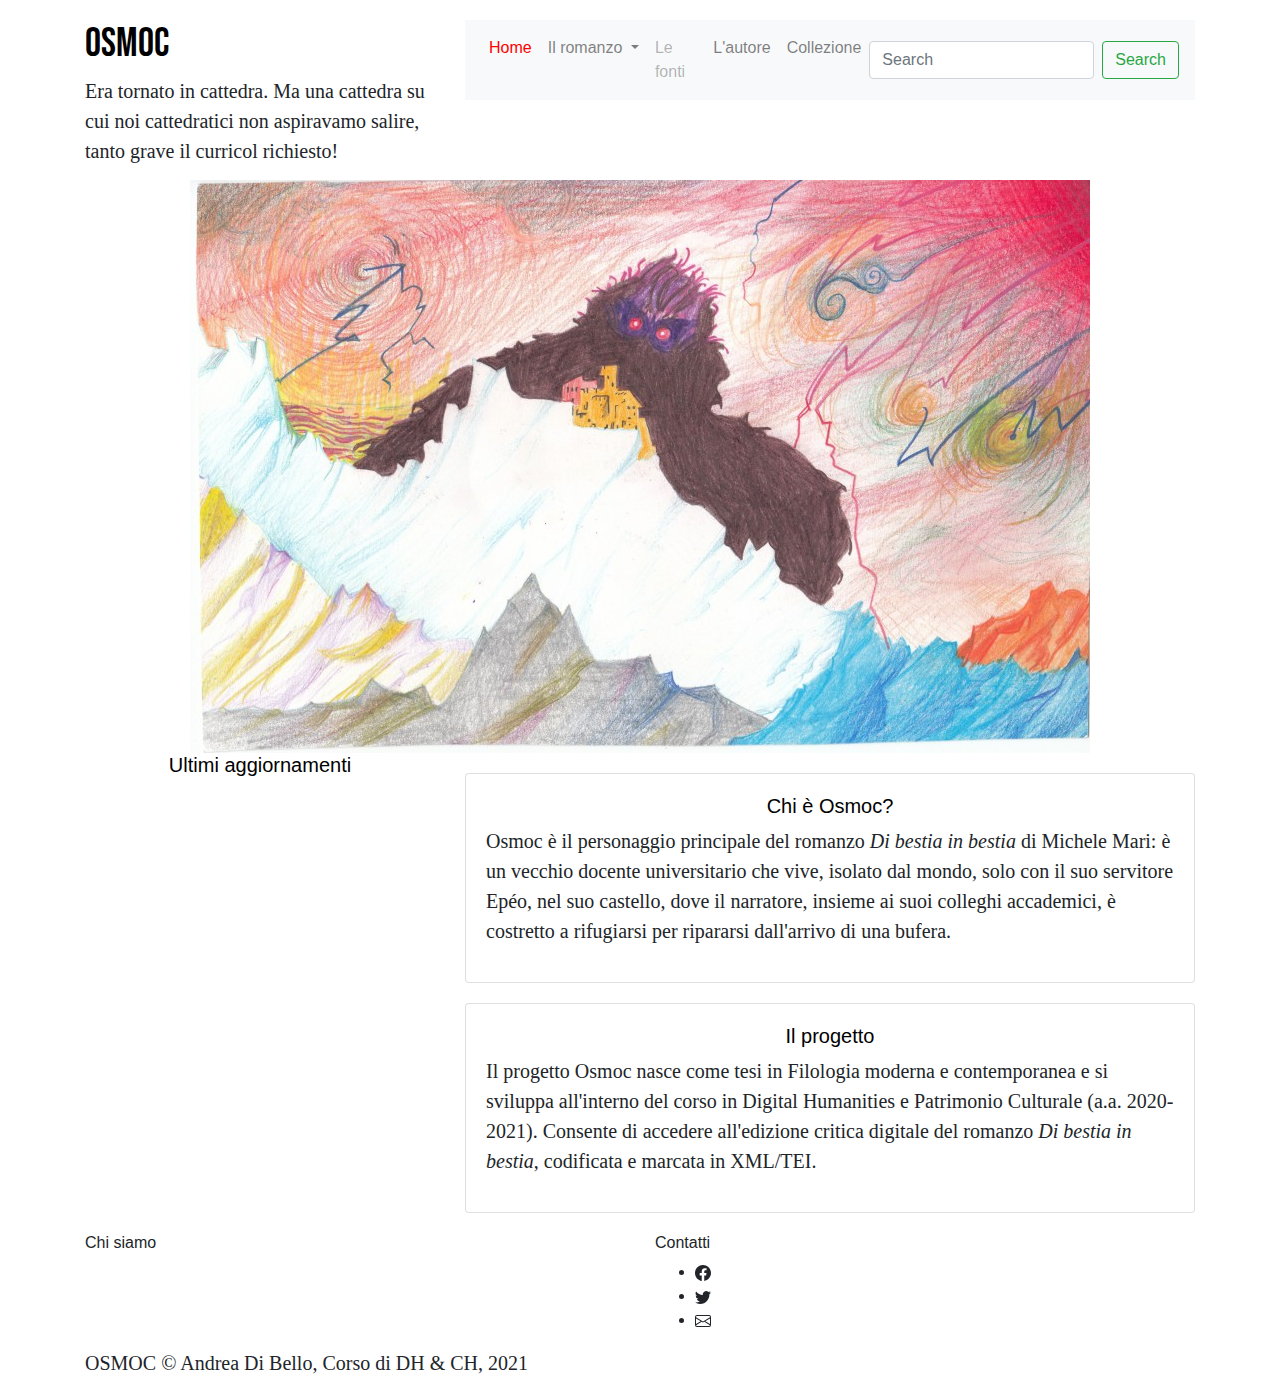
<file: index.html>
<!DOCTYPE html>
<html lang="it">
	<head>
		<title>Osmoc</title>
		<meta charset="utf-8"/>
		<meta name="keywords" content=""/>
		<meta name="description" content="Michele Mari, varianti, riferimenti intertestuali"/>
		<meta name="author" content="Andrea Di Bello"/>
		<meta name="viewport" content="width=device-width, initial-scale=1.0"/>
		<!--METADATI DC-->
		<meta name="DC.Title" content="Osmoc">
		<meta name="DC.Creator" content="Andrea Di Bello">
		<meta name="DC.Subject" content="markup languages">
		<meta name="DC.Subject" content="edizione digitale">
		<meta name="DC.Description" content="Edizione critica digitale del romanzo di Michele Mari Di bestia in bestia">
		<meta name="DC.Publisher"
			content="Inserisci un riferimento all'ente che si occupa della pubblicazione del tuo sito web">
		<meta name="DC.Date" content="2022">
		<meta name="DC.Type" content="Sito web">
		<meta name="DC.Format" content="HTML/CSS/JS">
		<link rel="DC.Identifier" href="https://andrea-di-bello.github.io/Progetto-Osmoc/">
		<meta name="DC.Source" content="Inserisci le risorse utilizzate per la realizzazione del tuo sito web">
		<meta name="DC.Language" content="it">
		<meta name="DC.Relation"
			content="">
		<link rel="DC.Coverage"
			href="http://vocab.getty.edu/page/tgn/7004847">
		<meta name="DC.Rights"
			content="Inserisci il tipo di licenza con cui intendi proteggere il tuo sito web (per esempio, fai riferimento a una delle licenze Creative Commons: https://creativecommons.org/share-your-work/)">
		<!--foglio di stile creato da me-->
		<link rel="stylesheet" href="stile.css">
		<!--css bootstrap-->
		<link rel="stylesheet" type="text/css" href="bootstrap/css/bootstrap.min.css">
		<!--bootstrap icons-->
		<link rel="stylesheet" href="https://cdnjs.cloudflare.com/ajax/libs/font-awesome/4.7.0/css/font-awesome.min.css">
		<link rel="stylesheet" href="https://cdn.jsdelivr.net/npm/bootstrap-icons@1.8.1/font/bootstrap-icons.css">
		<link rel="preconnect" href="https://fonts.googleapis.com">
		<link href="https://fonts.googleapis.com/css2?family=Bebas+Neue&display=swap" rel="stylesheet">
		
	</head>
	<body>
		<!--HEADER-->
		<header>
			<div class="container">
				<div class="row">

					<div class="col-md-4" id="capocchia">
						<h1>Osmoc</h1>
						
							<p id="sottotitolo">Era tornato in cattedra. Ma una cattedra su cui noi cattedratici non aspiravamo salire, tanto grave il curricol richiesto!</p>						
																		
					</div>

					<div class="col-md-8">

						<!--Bootstrap navbar-->
						<nav class="navbar navbar-expand-lg navbar-light bg-light">
							<button class="navbar-toggler" type="button" data-toggle="collapse" data-target="#navbarScroll" aria-controls="navbarScroll" aria-expanded="false" aria-label="Toggle navigation">
							  <span class="navbar-toggler-icon"></span>
							</button>
							<div class="collapse navbar-collapse" id="navbarScroll">
							  <ul class="navbar-nav mr-auto my-2 my-lg-0 navbar-nav-scroll" style="max-height: 100px;">
								<li class="nav-item active">
								  <a class="nav-link" href="index.html"><span class="current">Home</span></a>
								</li>
								<li class="nav-item dropdown">
								  <a class="nav-link dropdown-toggle" id="navbarDropdown" href="#" role="button" data-toggle="dropdown" aria-expanded="false">
								  Il romanzo
								  </a>
								  <div class="dropdown-menu" aria-labelledby="navbarDropdown">
								  <a class="dropdown-item" href="#">Sinossi</a>
								  <a class="dropdown-item" href="#">Storia editoriale</a>
								  <a class="dropdown-item" href="#">Schede dei personaggi</a>
								  <a class="dropdown-item" href="#">Linea del tempo</a>
								  <div class="dropdown-divider"></div>
								  <a class="dropdown-item" href="item.html">L'edizione digitale</a>
								  </div>
								</li>
								<li class="nav-item">
								  <a class="nav-link disabled">Le fonti</a>
								</li>
								<li class="nav-item">
								  <a class="nav-link" href="persona.html">L'autore</a>
								</li>
								<li class="nav-item">
								  <a class="nav-link" href="lista.html">Collezione</a>
								</li>
							  </ul>
							  <form class="d-flex">
								<input class="form-control mr-2" type="search" placeholder="Search" aria-label="Search">
								<button class="btn btn-outline-success" type="submit">Search</button>
							  </form>
							</div>
						  </nav>
					</div>
				</div>				
			</div>				
		</header>

		<!--MAIN-->
		<main id="main">
			<section class="container">

				<div class="row">
					<div id="banner">
					<div class="container"><img src="img/mari_di_bestia_in_bestia-900x573.jpg" alt="illustrazione disegnata dall'autore ma rifiutata dalla casa editrice per edizione einaudi 2013"></div>
					</div>
				</div>

				<div class="row">

						<!--colonna sx-->
						
						<div class="col-md-4" id="leftcol">
							<h5>Ultimi aggiornamenti</h5>
						</div>
						
						
						
						<!--colonna centrale-->
						
						<div class="col-md-8" id="maincol">

							<!--Presentazione Progetto-->
							
							<div class="card">
								<div class="card-body">
								  <h5>Chi è Osmoc?</h5>
								  <p>Osmoc è il personaggio principale del romanzo <cite>Di bestia in bestia</cite> di <span class="persona">Michele Mari</span>: è un vecchio docente universitario che vive, isolato dal mondo, solo con il suo servitore Epéo, nel suo castello, dove il narratore, insieme ai suoi colleghi accademici, è costretto a rifugiarsi per ripararsi dall'arrivo di una bufera.</p>
								</div>
							  </div>
								
							  <div class="card">
								<div class="card-body">
								  <h5>Il progetto</h5>
								  <p>Il progetto Osmoc nasce come tesi in <hi rend="italic">Filologia moderna e contemporanea</hi> e si sviluppa all'interno del corso in <hi rend="italic">Digital Humanities e Patrimonio Culturale</hi> (a.a. 2020-2021). Consente di accedere all'edizione critica digitale del romanzo <cite>Di bestia in bestia</cite>, codificata e marcata in XML/TEI.</p>
								</div>
							  </div>
							
						</div>
											

							
					</div>

				</div>
			</div>
		</main>


		<footer>
			<div class="container">
			<div class="row">
				<div class="col-md-6">
					<h6>Chi siamo</h6>
				</div>
				<div class="col-md-6">
					<h6>Contatti</h6>
					<ul>
						<li><a url=""><svg xmlns="http://www.w3.org/2000/svg" width="16" height="16" fill="currentColor" class="bi bi-facebook" viewBox="0 0 16 16">
							<path d="M16 8.049c0-4.446-3.582-8.05-8-8.05C3.58 0-.002 3.603-.002 8.05c0 4.017 2.926 7.347 6.75 7.951v-5.625h-2.03V8.05H6.75V6.275c0-2.017 1.195-3.131 3.022-3.131.876 0 1.791.157 1.791.157v1.98h-1.009c-.993 0-1.303.621-1.303 1.258v1.51h2.218l-.354 2.326H9.25V16c3.824-.604 6.75-3.934 6.75-7.951z"/>
						  </svg></a></li>
						<li><a url=""><svg xmlns="http://www.w3.org/2000/svg" width="16" height="16" fill="currentColor" class="bi bi-twitter" viewBox="0 0 16 16">
							<path d="M5.026 15c6.038 0 9.341-5.003 9.341-9.334 0-.14 0-.282-.006-.422A6.685 6.685 0 0 0 16 3.542a6.658 6.658 0 0 1-1.889.518 3.301 3.301 0 0 0 1.447-1.817 6.533 6.533 0 0 1-2.087.793A3.286 3.286 0 0 0 7.875 6.03a9.325 9.325 0 0 1-6.767-3.429 3.289 3.289 0 0 0 1.018 4.382A3.323 3.323 0 0 1 .64 6.575v.045a3.288 3.288 0 0 0 2.632 3.218 3.203 3.203 0 0 1-.865.115 3.23 3.23 0 0 1-.614-.057 3.283 3.283 0 0 0 3.067 2.277A6.588 6.588 0 0 1 .78 13.58a6.32 6.32 0 0 1-.78-.045A9.344 9.344 0 0 0 5.026 15z"/>
						  </svg></a></li>
						<li><a url=""><svg xmlns="http://www.w3.org/2000/svg" width="16" height="16" fill="currentColor" class="bi bi-envelope" viewBox="0 0 16 16">
							<path d="M0 4a2 2 0 0 1 2-2h12a2 2 0 0 1 2 2v8a2 2 0 0 1-2 2H2a2 2 0 0 1-2-2V4Zm2-1a1 1 0 0 0-1 1v.217l7 4.2 7-4.2V4a1 1 0 0 0-1-1H2Zm13 2.383-4.708 2.825L15 11.105V5.383Zm-.034 6.876-5.64-3.471L8 9.583l-1.326-.795-5.64 3.47A1 1 0 0 0 2 13h12a1 1 0 0 0 .966-.741ZM1 11.105l4.708-2.897L1 5.383v5.722Z"/>
						  </svg></a></li>
					</ul>
				</div>
			</div>

			<p id="copy">OSMOC &copy; Andrea Di Bello, Corso di DH & CH, 2021</p>
			</div>
		</footer>

		<script src="https://cdn.jsdelivr.net/npm/jquery@3.5.1/dist/jquery.slim.min.js" integrity="sha384-DfXdz2htPH0lsSSs5nCTpuj/zy4C+OGpamoFVy38MVBnE+IbbVYUew+OrCXaRkfj" crossorigin="anonymous"></script>
		<script src="https://cdn.jsdelivr.net/npm/bootstrap@4.6.1/dist/js/bootstrap.bundle.min.js" integrity="sha384-fQybjgWLrvvRgtW6bFlB7jaZrFsaBXjsOMm/tB9LTS58ONXgqbR9W8oWht/amnpF" crossorigin="anonymous"></script>

	</body>
</html>
</file>
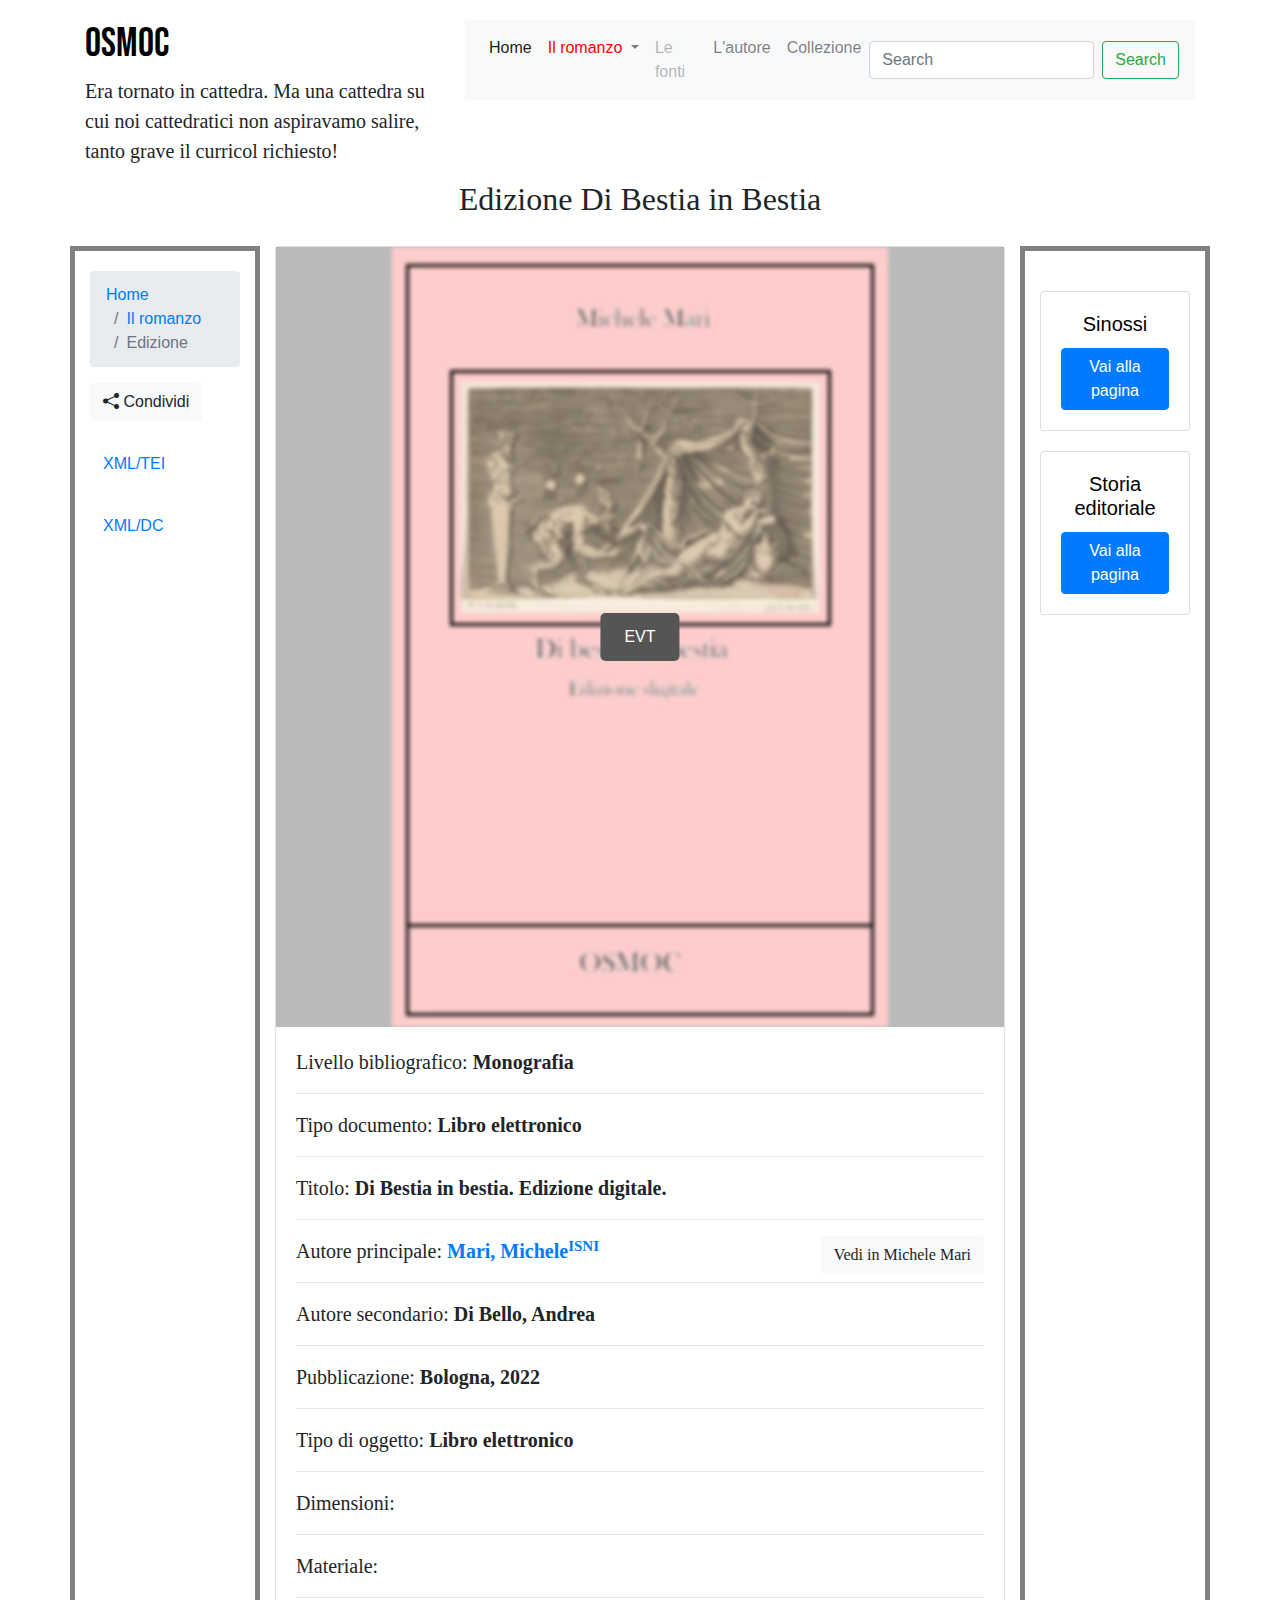
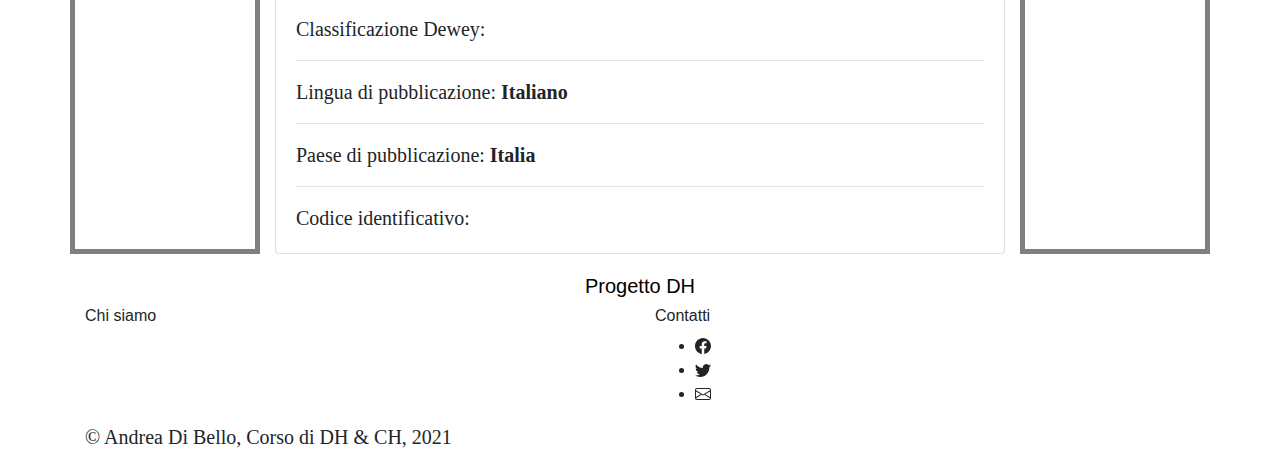
<file: item.html>
<!DOCTYPE html>
<html>

	<head>
		<title>Osmoc</title>
		<meta charset="utf-8"/>
		<meta name="keywords" content=""/>
		<meta name="description" content="Michele Mari, varianti, riferimenti intertestuali"/>
		<meta name="author" content="Andrea Di Bello"/>
		<meta name="viewport" content="width=device-width, initial-scale=1.0"/>
		<!--METADATI DC-->
		<meta name="DC.Title" content="Inserisci il titolo del tuo sito web">
		<meta name="DC.Creator" content="Andrea Di Bello">
		<meta name="DC.Subject" content="Inserisci il tema principale del tuo sito web">
		<meta name="DC.Description" content="Inserisci una breve descrizione del tuo sito web">
		<meta name="DC.Publisher"
			content="Inserisci un riferimento all'ente che si occupa della pubblicazione del tuo sito web">
		<meta name="DC.Date" content="2022">
		<meta name="DC.Type" content="Sito web">
		<meta name="DC.Format" content="HTML/CSS/JS">
		<link rel="DC.Identifier" href="https://www.nomedelsitoweb.github.io">
		<meta name="DC.Source" content="Inserisci le risorse utilizzate per la realizzazione del tuo sito web">
		<meta name="DC.Language" content="it">
		<meta name="DC.Relation"
			content="">
		<link rel="DC.Coverage"
			href="http://vocab.getty.edu/page/tgn/7004847">
		<meta name="DC.Rights"
			content="Inserisci il tipo di licenza con cui intendi proteggere il tuo sito web (per esempio, fai riferimento a una delle licenze Creative Commons: https://creativecommons.org/share-your-work/)">
		<!--foglio di stile creato da me-->
		<link rel="stylesheet" href="stile.css">
		<!--css bootstrap-->
		<link rel="stylesheet" type="text/css" href="bootstrap/css/bootstrap.min.css">
		<!--bootstrap icons-->
		<link rel="stylesheet" href="https://cdn.jsdelivr.net/npm/bootstrap-icons@1.8.1/font/bootstrap-icons.css">
		<link rel="preconnect" href="https://fonts.googleapis.com">
		<link href="https://fonts.googleapis.com/css2?family=Bebas+Neue&display=swap" rel="stylesheet">
		<script src="https://cdn.jsdelivr.net/npm/jquery@3.5.1/dist/jquery.slim.min.js" integrity="sha384-DfXdz2htPH0lsSSs5nCTpuj/zy4C+OGpamoFVy38MVBnE+IbbVYUew+OrCXaRkfj" crossorigin="anonymous"></script>
		<script src="https://cdn.jsdelivr.net/npm/bootstrap@4.6.1/dist/js/bootstrap.bundle.min.js" integrity="sha384-fQybjgWLrvvRgtW6bFlB7jaZrFsaBXjsOMm/tB9LTS58ONXgqbR9W8oWht/amnpF" crossorigin="anonymous"></script>
	</head>

	<body>
		<!--HEADER-->
		<header>
			<div class="container">
				<div class="row">

					<div class="col-md-4" id="capocchia">
						<h1>Osmoc</h1>

							<p id="sottotitolo">Era tornato in cattedra. Ma una cattedra su cui noi cattedratici non aspiravamo salire, tanto grave il curricol richiesto!</p>						
																		
					</div>

					<div class="col-md-8">

						<!--Bootstrap navbar-->
						<nav class="navbar navbar-expand-lg navbar-light bg-light">
							<button class="navbar-toggler" type="button" data-toggle="collapse" data-target="#navbarScroll" aria-controls="navbarScroll" aria-expanded="false" aria-label="Toggle navigation">
							  <span class="navbar-toggler-icon"></span>
							</button>
							<div class="collapse navbar-collapse" id="navbarScroll">
							  <ul class="navbar-nav mr-auto my-2 my-lg-0 navbar-nav-scroll" style="max-height: 100px;">
								<li class="nav-item active">
								  <a class="nav-link" href="index.html">Home</span></a>
								</li>
								<li class="nav-item dropdown">
								  <a class="nav-link dropdown-toggle" id="navbarDropdown" href="#" role="button" data-toggle="dropdown" aria-expanded="false"><span class="current">
								  Il romanzo</span>
								  </a>
								  <div class="dropdown-menu" aria-labelledby="navbarDropdown">
								  <a class="dropdown-item" href="#">Sinossi</a>
								  <a class="dropdown-item" href="#">Storia editoriale</a>
								  <a class="dropdown-item" href="#">Schede dei personaggi</a>
								  <a class="dropdown-item" href="#">Linea del tempo</a>
								  <div class="dropdown-divider"></div>
								  <a class="dropdown-item" href="item.html"><span class="current">L'edizione digitale</span></a>
								  </div>
								</li>
								<li class="nav-item">
								  <a class="nav-link disabled">Le fonti</a>
								</li>
								<li class="nav-item">
								  <a class="nav-link" href="persona.html">L'autore</a>
								</li>
								<li class="nav-item">
								  <a class="nav-link" href="lista.html">Collezione</a>
								</li>
							  </ul>
							  <form class="d-flex">
								<input class="form-control mr-2" type="search" placeholder="Search" aria-label="Search">
								<button class="btn btn-outline-success" type="submit">Search</button>
							  </form>
							</div>
						  </nav>
					</div>
				</div>				
			</div>				
		</header>

<!--inserire main qui-->

	<main>
		<section class="container">
			<div class="row">
				<div class="col-md-12">
					<h2 class="text-center">Edizione Di Bestia in Bestia</h2>
				</div>
			</div>
			<div class="row">
				<!--sidebar sx-->
				<div class="col-md-2" id="leftcol">
						<!--breadcrumb-->
						<nav aria-label="breadcrumb">
							<ol class="breadcrumb">
							  <li class="breadcrumb-item"><a href="#">Home</a></li>
							  <li class="breadcrumb-item"><a href="#">Il romanzo</a></li>
							  <li class="breadcrumb-item active" aria-current="page">Edizione</li>
							</ol>
						  </nav>
						<!--condividi-->
						<div class="share mt-4">
                            <button type="button" class="btn btn-light"><i class="bi bi-share-fill"></i>
                                Condividi</button>
                        </div>
						<!--link EVT-->
						<!--download XML/TEI-->
						<div class="share mt-4">
                            <button class="btn"><i class="fa fa-download"></i><a href="item_bestia.xml" target="blank">XML/TEI</a></button>
                        </div>
						<!--download XML/DC-->
						<div class="share mt-4">
                            <button class="btn"><i class="fa fa-download"></i><a href="item_bestia-DC.xml" target="blank">XML/DC</a></button>
                        </div>
				</div>
				<!--item-->
				<div class="col-md-8" id="maincol">


					
					<div class="card">
							<!--immagine con link evt-->
							<div id="item_evt" class="carousel slide carousel-specific-item"
                                data-ride="carousel">
                                <div class="carousel-inner">
                                    <div class="carousel-item active">                                        
                                        <img src="img/progettobestia1.jpg" class="mx-auto d-block w-100" id="img-evt" alt="Di Bestia in Bestia">
										<a href="https://andrea-di-bello.github.io/Bestia-evt/" target="blank"><button class="btn">EVT</button></a>
                                    </div>
                                </div>
                            </div>
							<!--metadati-->
							<div class="card-body">																
                                <p class="card-text"><span>Livello bibliografico:</span> <b>Monografia</b></p>
								<hr>																
                                <p class="card-text"><span>Tipo documento:</span> <b>Libro elettronico</b></p>
								<hr>
								<p class="card-text"><span>Titolo:</span> <b>Di Bestia in bestia. Edizione digitale.</b></p>
                                <hr>
                                <p class="card-text"><span>Autore principale:</span> <b><a href="https://isni.org/isni/0000000118719249"
                                            target="_blank" title="Identificativo ISNI di Mari, Michele">Mari, Michele<sup>ISNI</sup></a></b>
                                    <a href="persona.html" class="btn btn-light float-right"
                                        title="Vai alla pagina di Michele Mari nella sezione Michele Mari">Vedi in
                                        Michele Mari</a>
                                </p>
								<hr>								
                                <p class="card-text"><span>Autore secondario:</span> <b>Di Bello, Andrea</b></p>
                                <hr>
                                <p class="card-text"><span>Pubblicazione:</span> <b>Bologna, 2022</b>
                                </p>
                                <hr>
                                <p class="card-text"><span>Tipo di oggetto:</span> <b>Libro elettronico</b></p>
                                <hr>
                                <p class="card-text"><span>Dimensioni:</span> <b></b></p>
                                <hr>
                                <p class="card-text"><span>Materiale:</span> <b></b></p>								
                                <hr>								
                                <p class="card-text"><span>Classificazione Dewey:</span> <b></b></p>                                
                                <hr>								
                                <p class="card-text"><span>Lingua di pubblicazione:</span> <b>Italiano</b></p>
								<hr>								
                                <p class="card-text"><span>Paese di pubblicazione:</span> <b>Italia</b></p>
								<hr>								
                                <p class="card-text"><span>Codice identificativo:</span> <b></b></p>
							</div>												
					</div>
				</div>
				<!--sidebar dx-->
				<div class="col-md-2" id="rightcol">                        
                        <div class="card">
							<div class="card-body">
							  <h5 class="card-title">Sinossi</h5>
							  <a href="#" class="btn btn-primary">Vai alla pagina</a>
							</div>
						</div>
                        <div class="card">
							<div class="card-body">
							  <h5 class="card-title">Storia editoriale</h5>
							  <a href="#" class="btn btn-primary">Vai alla pagina</a>
							</div>
						</div>
				</div>
			</div>
		</section>
	</main>


		<footer>
			<div class="container">
			<h5>Progetto DH</h5>
			<div class="row">
				<div class="col-md-6">
					<h6>Chi siamo</h6>
				</div>
				<div class="col-md-6">
					<h6>Contatti</h6>
					<ul>
						<li><a url=""><svg xmlns="http://www.w3.org/2000/svg" width="16" height="16" fill="currentColor" class="bi bi-facebook" viewBox="0 0 16 16">
							<path d="M16 8.049c0-4.446-3.582-8.05-8-8.05C3.58 0-.002 3.603-.002 8.05c0 4.017 2.926 7.347 6.75 7.951v-5.625h-2.03V8.05H6.75V6.275c0-2.017 1.195-3.131 3.022-3.131.876 0 1.791.157 1.791.157v1.98h-1.009c-.993 0-1.303.621-1.303 1.258v1.51h2.218l-.354 2.326H9.25V16c3.824-.604 6.75-3.934 6.75-7.951z"/>
						  </svg></a></li>
						<li><a url=""><svg xmlns="http://www.w3.org/2000/svg" width="16" height="16" fill="currentColor" class="bi bi-twitter" viewBox="0 0 16 16">
							<path d="M5.026 15c6.038 0 9.341-5.003 9.341-9.334 0-.14 0-.282-.006-.422A6.685 6.685 0 0 0 16 3.542a6.658 6.658 0 0 1-1.889.518 3.301 3.301 0 0 0 1.447-1.817 6.533 6.533 0 0 1-2.087.793A3.286 3.286 0 0 0 7.875 6.03a9.325 9.325 0 0 1-6.767-3.429 3.289 3.289 0 0 0 1.018 4.382A3.323 3.323 0 0 1 .64 6.575v.045a3.288 3.288 0 0 0 2.632 3.218 3.203 3.203 0 0 1-.865.115 3.23 3.23 0 0 1-.614-.057 3.283 3.283 0 0 0 3.067 2.277A6.588 6.588 0 0 1 .78 13.58a6.32 6.32 0 0 1-.78-.045A9.344 9.344 0 0 0 5.026 15z"/>
						  </svg></a></li>
						<li><a url=""><svg xmlns="http://www.w3.org/2000/svg" width="16" height="16" fill="currentColor" class="bi bi-envelope" viewBox="0 0 16 16">
							<path d="M0 4a2 2 0 0 1 2-2h12a2 2 0 0 1 2 2v8a2 2 0 0 1-2 2H2a2 2 0 0 1-2-2V4Zm2-1a1 1 0 0 0-1 1v.217l7 4.2 7-4.2V4a1 1 0 0 0-1-1H2Zm13 2.383-4.708 2.825L15 11.105V5.383Zm-.034 6.876-5.64-3.471L8 9.583l-1.326-.795-5.64 3.47A1 1 0 0 0 2 13h12a1 1 0 0 0 .966-.741ZM1 11.105l4.708-2.897L1 5.383v5.722Z"/>
						  </svg></a></li>
					</ul>
				</div>
			</div>
			<p id="copy">&copy; Andrea Di Bello, Corso di DH & CH, 2021</p>
			</div>
		</footer>

		
	</body>

</html>
</file>
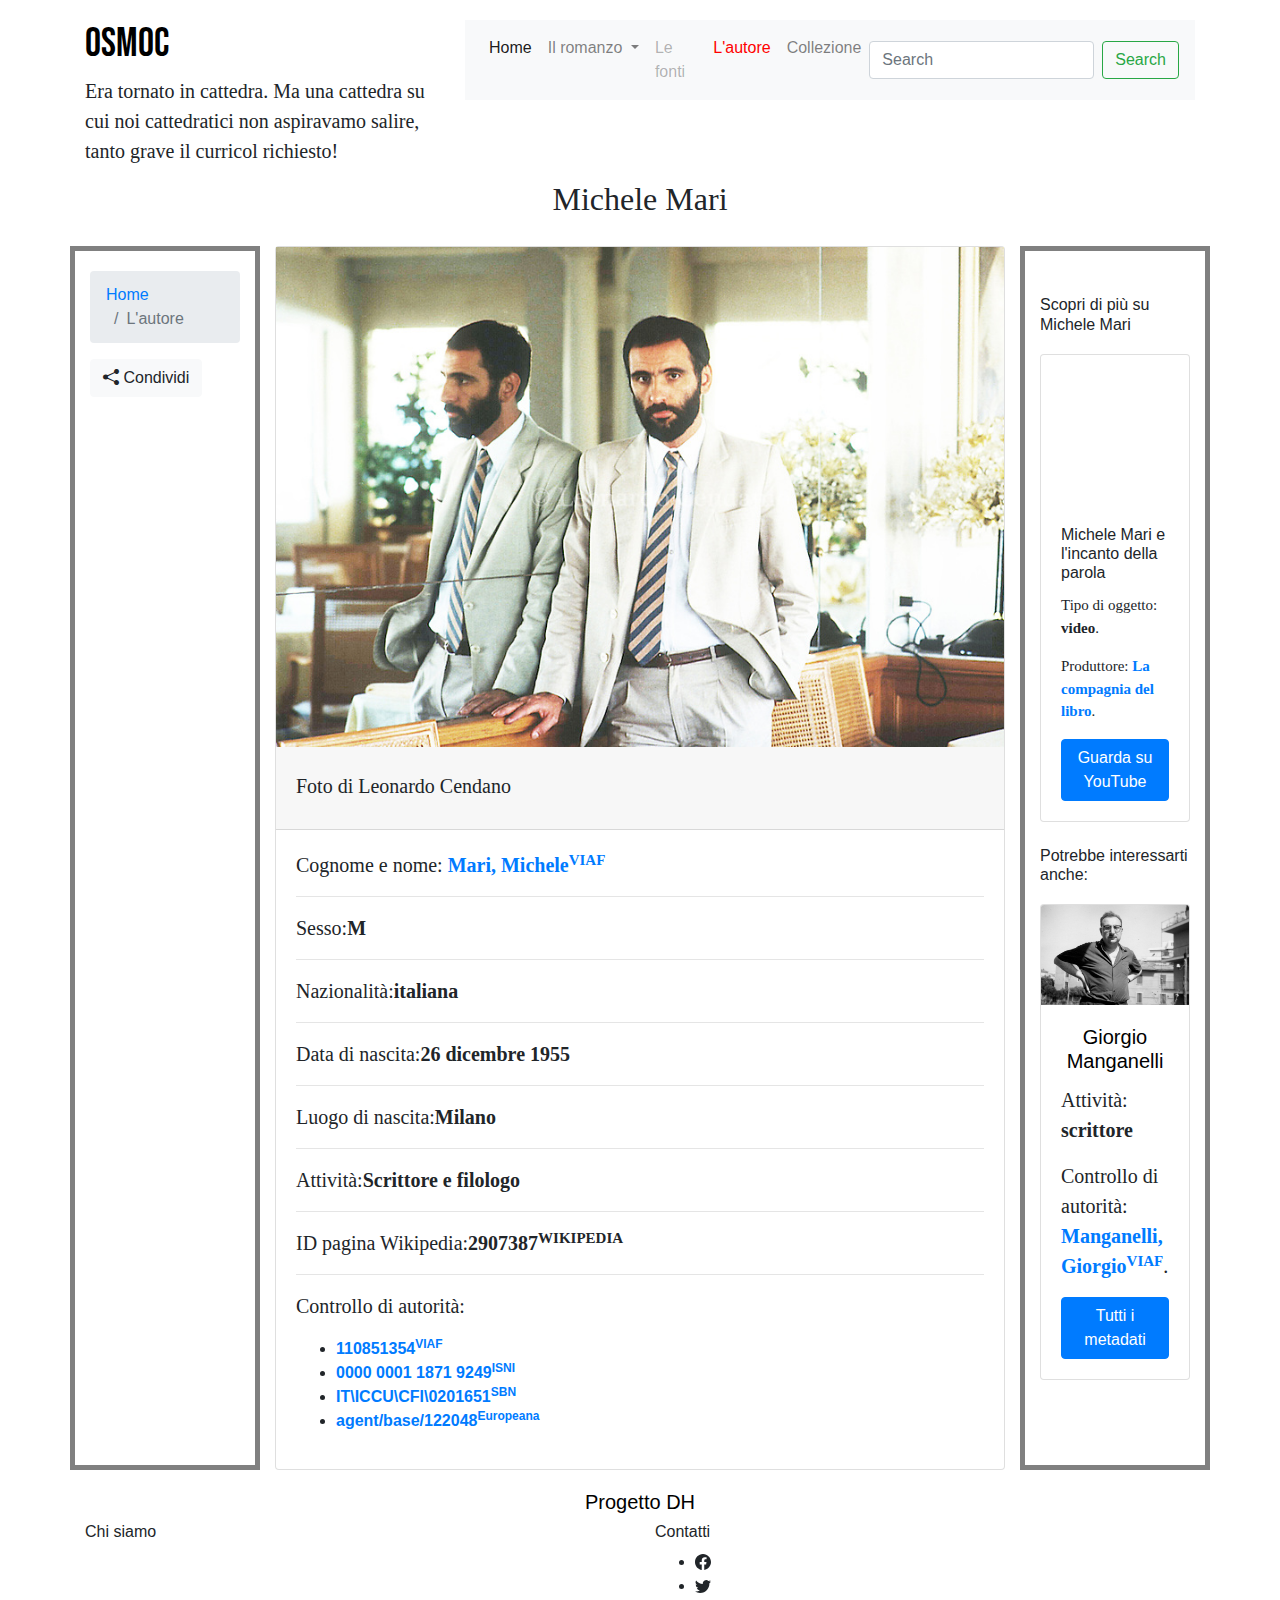
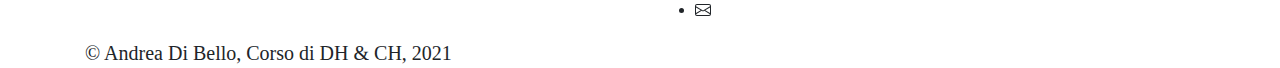
<file: persona.html>
<!DOCTYPE html>
<html>

	<head>
		<title>Osmoc</title>
		<meta charset="utf-8"/>
		<meta name="keywords" content=""/>
		<meta name="description" content="Michele Mari, varianti, riferimenti intertestuali"/>
		<meta name="author" content="Andrea Di Bello"/>
		<meta name="viewport" content="width=device-width, initial-scale=1.0"/>
		<!--METADATI DC-->
		<meta name="DC.Title" content="Inserisci il titolo del tuo sito web">
		<meta name="DC.Creator" content="Andrea Di Bello">
		<meta name="DC.Subject" content="Inserisci il tema principale del tuo sito web">
		<meta name="DC.Description" content="Inserisci una breve descrizione del tuo sito web">
		<meta name="DC.Publisher"
			content="Inserisci un riferimento all'ente che si occupa della pubblicazione del tuo sito web">
		<meta name="DC.Date" content="2022">
		<meta name="DC.Type" content="Sito web">
		<meta name="DC.Format" content="HTML/CSS/JS">
		<link rel="DC.Identifier" href="https://www.nomedelsitoweb.github.io">
		<meta name="DC.Source" content="Inserisci le risorse utilizzate per la realizzazione del tuo sito web">
		<meta name="DC.Language" content="it">
		<meta name="DC.Relation"
			content="">
		<link rel="DC.Coverage"
			href="http://vocab.getty.edu/page/tgn/7004847">
		<meta name="DC.Rights"
			content="Inserisci il tipo di licenza con cui intendi proteggere il tuo sito web (per esempio, fai riferimento a una delle licenze Creative Commons: https://creativecommons.org/share-your-work/)">
		<!--foglio di stile creato da me-->
		<link rel="stylesheet" href="stile.css">
		<!--css bootstrap-->
		<link rel="stylesheet" type="text/css" href="bootstrap/css/bootstrap.min.css">
		<!--bootstrap icons-->
		<link rel="stylesheet" href="https://cdn.jsdelivr.net/npm/bootstrap-icons@1.8.1/font/bootstrap-icons.css">
		<link rel="preconnect" href="https://fonts.googleapis.com">
		<link href="https://fonts.googleapis.com/css2?family=Bebas+Neue&display=swap" rel="stylesheet">
	</head>

	<body>
		<!--HEADER-->
		<header>
			<div class="container">
				<div class="row">

					<div class="col-md-4" id="capocchia">
						<h1>Osmoc</h1>
						
							<p id="sottotitolo">Era tornato in cattedra. Ma una cattedra su cui noi cattedratici non aspiravamo salire, tanto grave il curricol richiesto!</p>						
																		
					</div>

					<div class="col-md-8">

						<!--Bootstrap navbar-->
						<nav class="navbar navbar-expand-lg navbar-light bg-light">
							<button class="navbar-toggler" type="button" data-toggle="collapse" data-target="#navbarScroll" aria-controls="navbarScroll" aria-expanded="false" aria-label="Toggle navigation">
							  <span class="navbar-toggler-icon"></span>
							</button>
							<div class="collapse navbar-collapse" id="navbarScroll">
							  <ul class="navbar-nav mr-auto my-2 my-lg-0 navbar-nav-scroll" style="max-height: 100px;">
								<li class="nav-item active">
								  <a class="nav-link" href="index.html">Home</a>
								</li>
								<li class="nav-item dropdown">
								  <a class="nav-link dropdown-toggle" id="navbarDropdown" href="#" role="button" data-toggle="dropdown" aria-expanded="false">
								  Il romanzo
								  </a>
								  <div class="dropdown-menu" aria-labelledby="navbarDropdown">
								  <a class="dropdown-item" href="#">Sinossi</a>
								  <a class="dropdown-item" href="#">Storia editoriale</a>
								  <a class="dropdown-item" href="#">Schede dei personaggi</a>
								  <a class="dropdown-item" href="#">Linea del tempo</a>
								  <div class="dropdown-divider"></div>
								  <a class="dropdown-item" href="item.html">L'edizione digitale</a>
								  </div>
								</li>
								<li class="nav-item">
								  <a class="nav-link disabled">Le fonti</a>
								</li>
								<li class="nav-item">
								  <a class="nav-link" href="persona.html"><span class="current">L'autore</span></a>
								</li>
								<li class="nav-item">
								  <a class="nav-link" href="lista.html">Collezione</a>
								</li>
							  </ul>
							  <form class="d-flex">
								<input class="form-control mr-2" type="search" placeholder="Search" aria-label="Search">
								<button class="btn btn-outline-success" type="submit">Search</button>
							  </form>
							</div>
						  </nav>
					</div>
				</div>				
			</div>				
		</header>

<!--inserire main qui-->

	<main>
		<section class="container">
			<div class="row">
				<div class="col-md-12">
					<h2 class="text-center">Michele Mari</h2>
				</div>
			</div>
			<div class="row">
				<!--sidebar sx-->
				<div class="col-md-2" id="leftcol">
						<!--breadcrumbs-->
						<nav aria-label="breadcrumb">
							<ol class="breadcrumb">
							  <li class="breadcrumb-item"><a href="index.html">Home</a></li>
							  <li class="breadcrumb-item active" aria-current="page">L'autore</li>
							</ol>
						  </nav>
						<!--condividi-->
						<div class="share mt-4">
                            <button type="button" class="btn btn-light"><i class="bi bi-share-fill"></i>
                                Condividi</button>
                        </div>
						<!--link EVT-->
						<!--download XML/TEI-->
						<!--download XML/DC-->
				</div>
				<!--item-->
				<div class="col-md-8" id="maincol">
					<div class="card">
							<!--SLIDESHOW FOTO MICHELE MARI-->
							<div id="carouselExampleIndicators" class="carousel slide carousel-specific-item"
                                data-ride="carousel">
                                <div class="carousel-inner">
                                    <div class="carousel-item active">                                        
                                        <img src="img/mari4.jpg"
                                            class="mx-auto d-block w-100" alt="Di Bestia in Bestia">
                                    </div>
                                </div>
                            </div>
							<!--didascalia-->
							<div class="card-header pt-4">
                                <p class="text-justify">Foto di Leonardo Cendano</p>
                            </div>
							<!--metadati-->
							<div class="card-body">
								<p class="card-text"><span>Cognome e nome:</span> <b><a href="https://viaf.org/viaf/110851354/" target="_blank" title="Identificativo VIAF di Mari, Michele">Mari, Michele<sup>VIAF</sup></a></b></p>
                                <hr>
                                <p class="card-text"><span>Sesso:</span><b>M</b></p>
                                <hr>
                                <p class="card-text"><span>Nazionalità:</span><b>italiana</b></p>
                                <hr>
                                <p class="card-text"><span>Data di nascita:</span><b>26 dicembre 1955</b></p>
                                <hr>
                                <p class="card-text"><span>Luogo di nascita:</span><b>Milano</b></p>
                                <hr>
                                <p class="card-text"><span>Attività:</span><b>Scrittore e filologo</b></p>
                                <hr>
                                <p class="card-text"><span>ID pagina Wikipedia:</span><b><a href="https://it.wikipedia.org/wiki/Michele_Mari" target="_blank" title="Pagina Wikipedia di Mari, Michele"></a>2907387<sup>WIKIPEDIA</sup></b></p>
								<hr>
                                <p class="card-text"><span>Controllo di autorità:</span></p>
								<ul>
									<!--VIAF-->
									<li><b><a href="https://viaf.org/viaf/110851354" target="_blank"
										title="Identificativo VIAF di Mari, Michele">110851354<sup>VIAF</sup></a></b>
									</li>
									<!--ISNI-->
									<li><b><a href="http://isni.org/isni/0000000118719249" target="_blank"
										title="Identificativo ISNI di Mari, Michele">0000 0001 1871 9249<sup>ISNI</sup></a></b>
									</li>
									<!--SBN-->
									<li><b><a href="https://opac.sbn.it/nome/CFIV081542" target="_blank"
										title="Identificativo SBN di Mari, Michele">IT\ICCU\CFI\0201651<sup>SBN</sup></a></b>
									</li>
									<!--Europeana-->
									<li><b><a href="https://data.europeana.eu/agent/base/122048" target="_blank"
										title="Identificativo Europeana di Mari, Michele">agent/base/122048<sup>Europeana</sup></a></b>
									</li>
								</ul>
							</div>												
					</div>
				</div>
				<!--sidebar dx-->
				<div class="col-md-2" id="rightcol">
                        <div class="mt-4">

                            <h6>Scopri di più su Michele Mari</h6>

                            <div class="card">
                                <iframe width="auto" height="auto" src="https://www.youtube.com/embed/OXBdiLreFwA" title="YouTube video player" frameborder="0" allow="accelerometer; autoplay; clipboard-write; encrypted-media; gyroscope; picture-in-picture" allowfullscreen></iframe>
                                <div class="card-body">
                                    <h6 class="card-title">Michele Mari e l'incanto della parola</h6>
                                    <p class="card-text_side">Tipo di oggetto: <b>video</b>.</p>
                                    <p class="card-text_side">Produttore: <b><a
                                                href="http://www.lacompagniadellibro.tv" target="_blank"
                                                title="Pagina ufficiale del programma tv Rai Storia">La compagnia del libro</a></b>.</p>
                                    <a href="https://youtu.be/OXBdiLreFwA" class="btn btn-primary"
                                        title="Vai su YouTube al video Michele Mari e l'incanto della parola"
                                        target="_blank">Guarda su YouTube</a>
                                </div>
                            </div>

						</div>

							<div class="mt-4">
								<h6>Potrebbe interessarti anche:</h6>
								<div class="card">
									<img src="img/manganelli.jpg" class="card-img-top"
										alt="Giorgio Manganelli scrittore">
									<div class="card-body">
										<h5 class="card-title">Giorgio Manganelli</h5>
										<p class="card-text">Attività: <b>scrittore</b></p>
										<p class="card-text">Controllo di autorità: <b><a
													href="http://viaf.org/viaf/32017349" target="_blank"
													title="Identificativo VIAF di Manganelli, Giorgio">Manganelli, Giorgio<sup>VIAF</sup></a></b>.</p>
										<a href="#" class="btn btn-primary" title="Tutti i metadati">Tutti i metadati</a>
									</div>
								</div>
							</div>

                        


				</div>
			</div>
		</section>
	</main>


		<footer>
			<div class="container">
			<h5>Progetto DH</h5>
			<div class="row">
				<div class="col-md-6">
					<h6>Chi siamo</h6>
				</div>
				<div class="col-md-6">
					<h6>Contatti</h6>
					<ul>
						<li><a url=""><svg xmlns="http://www.w3.org/2000/svg" width="16" height="16" fill="currentColor" class="bi bi-facebook" viewBox="0 0 16 16">
							<path d="M16 8.049c0-4.446-3.582-8.05-8-8.05C3.58 0-.002 3.603-.002 8.05c0 4.017 2.926 7.347 6.75 7.951v-5.625h-2.03V8.05H6.75V6.275c0-2.017 1.195-3.131 3.022-3.131.876 0 1.791.157 1.791.157v1.98h-1.009c-.993 0-1.303.621-1.303 1.258v1.51h2.218l-.354 2.326H9.25V16c3.824-.604 6.75-3.934 6.75-7.951z"/>
						  </svg></a></li>
						<li><a url=""><svg xmlns="http://www.w3.org/2000/svg" width="16" height="16" fill="currentColor" class="bi bi-twitter" viewBox="0 0 16 16">
							<path d="M5.026 15c6.038 0 9.341-5.003 9.341-9.334 0-.14 0-.282-.006-.422A6.685 6.685 0 0 0 16 3.542a6.658 6.658 0 0 1-1.889.518 3.301 3.301 0 0 0 1.447-1.817 6.533 6.533 0 0 1-2.087.793A3.286 3.286 0 0 0 7.875 6.03a9.325 9.325 0 0 1-6.767-3.429 3.289 3.289 0 0 0 1.018 4.382A3.323 3.323 0 0 1 .64 6.575v.045a3.288 3.288 0 0 0 2.632 3.218 3.203 3.203 0 0 1-.865.115 3.23 3.23 0 0 1-.614-.057 3.283 3.283 0 0 0 3.067 2.277A6.588 6.588 0 0 1 .78 13.58a6.32 6.32 0 0 1-.78-.045A9.344 9.344 0 0 0 5.026 15z"/>
						  </svg></a></li>
						<li><a url=""><svg xmlns="http://www.w3.org/2000/svg" width="16" height="16" fill="currentColor" class="bi bi-envelope" viewBox="0 0 16 16">
							<path d="M0 4a2 2 0 0 1 2-2h12a2 2 0 0 1 2 2v8a2 2 0 0 1-2 2H2a2 2 0 0 1-2-2V4Zm2-1a1 1 0 0 0-1 1v.217l7 4.2 7-4.2V4a1 1 0 0 0-1-1H2Zm13 2.383-4.708 2.825L15 11.105V5.383Zm-.034 6.876-5.64-3.471L8 9.583l-1.326-.795-5.64 3.47A1 1 0 0 0 2 13h12a1 1 0 0 0 .966-.741ZM1 11.105l4.708-2.897L1 5.383v5.722Z"/>
						  </svg></a></li>
					</ul>
				</div>
			</div>
			<p id="copy">&copy; Andrea Di Bello, Corso di DH & CH, 2021</p>
			</div>
		</footer>

		<script src="https://cdn.jsdelivr.net/npm/jquery@3.5.1/dist/jquery.slim.min.js" integrity="sha384-DfXdz2htPH0lsSSs5nCTpuj/zy4C+OGpamoFVy38MVBnE+IbbVYUew+OrCXaRkfj" crossorigin="anonymous"></script>
		<script src="https://cdn.jsdelivr.net/npm/bootstrap@4.6.1/dist/js/bootstrap.bundle.min.js" integrity="sha384-fQybjgWLrvvRgtW6bFlB7jaZrFsaBXjsOMm/tB9LTS58ONXgqbR9W8oWht/amnpF" crossorigin="anonymous"></script>
	</body>

</html>
</file>
<file: stile.css>
/*HEADER*/

header {
	padding-top: 20px;
	height: 180px;
	background-color: ;
}

#capocchia {
}

#banner {
	margin: auto;
}

#banner img {
	display: block;
	margin-left: auto;
	margin-right: auto;
	height: 573px;
	width: 900px;	
}

#sottotitolo {
	font-family: garamond, serif;
}

main {
	background-color: ;
}

footer {
	height: 150px;
	background-color: ;
}

.btn_link {
	border: 2px solid black;
	background-color: white;
	color: black;
	padding: 14px 28px;
	font-size: 16px;
	cursor: pointer;
	
  }

.btn_link :hover {	
	background-color: ;
	color: white;
}

.col-md-2 {
	margin-top: 20px;
	margin-bottom: 20px;
	padding: 20px;
	border: 5px solid gray;
	
}

.breadcrumbs {
	padding-left: 5px;
}

h1 {
	color: black;
	font-family: 'Bebas Neue', cursive;
}

h2 {
	font-family: garamond, serif;
	font-size: 15px;
}

h5 {
	
	color: black;
	background-color: ;
	text-align: center;
}

img {
	height: 100px;
	width: 200px;
	object-fit: cover;

}

nav {
	float: right;
}

.card {
	padding: auto;
	margin-top: 20px;
	margin-bottom: 20px;
}

#card-body {
	background-color: white;
}

#card-title {
	color: black;
}

#card-text {
	color: black;
}

.card-text_side {
	font-size: 15px;
}

#osmoc {
	background-color: antiquewhite;
}

#servizi {
	background-color: antiquewhite;
}



#quote {
	font-size: 15px;
	font-family: Georgia, serif;
	color: black;

}

p {
	font-family: 'Libre Baskerville', serif;
	font-size: 20px;
}


.current {
	color: red;
}




/* carousel */
.carousel-caption {background-color: rgba(26, 26, 26, .7); left: 0; right: 0; width: 100%;}
.carousel-caption > h1 {font-family: 'Eagle Lake', cursive; font-size: 2em;}
.carousel-caption > h2 {font-size: 1.5em;}
.carousel-control-prev, .carousel-control-next {z-index: 10 !important;}


/* carousel item */
.carousel-specific-item {background-color: rgba(26, 26, 26, .3);}
.carousel-specific-item img {background-color: #3A515F; height: 500px; width: auto !important;}

.carousel-item {
	position:relative;
	width: 50%; 
}

#img-evt {
	width: 100%;
  	height: auto;
	filter: blur(2px);	
}


.carousel-item .btn {
	position: absolute;
	top: 50%;
	left: 50%;
	transform: translate(-50%, -50%);
	-ms-transform: translate(-50%, -50%);
	background-color: #555;
	color: white;
	font-size: 16px;
	padding: 12px 24px;
	border: none;
	cursor: pointer;
	border-radius: 5px;
}








/* carousel media query */
@media screen and (max-width: 769px) {
    .carousel-item > img {height: auto;}

.card-dx .card-body {
	height: 100px;
}
	
.card {
	padding: 10px;
	padding-right: 20px;
}

#copy {
	padding-top: 90px;
	text-align: right;
}
</file>
